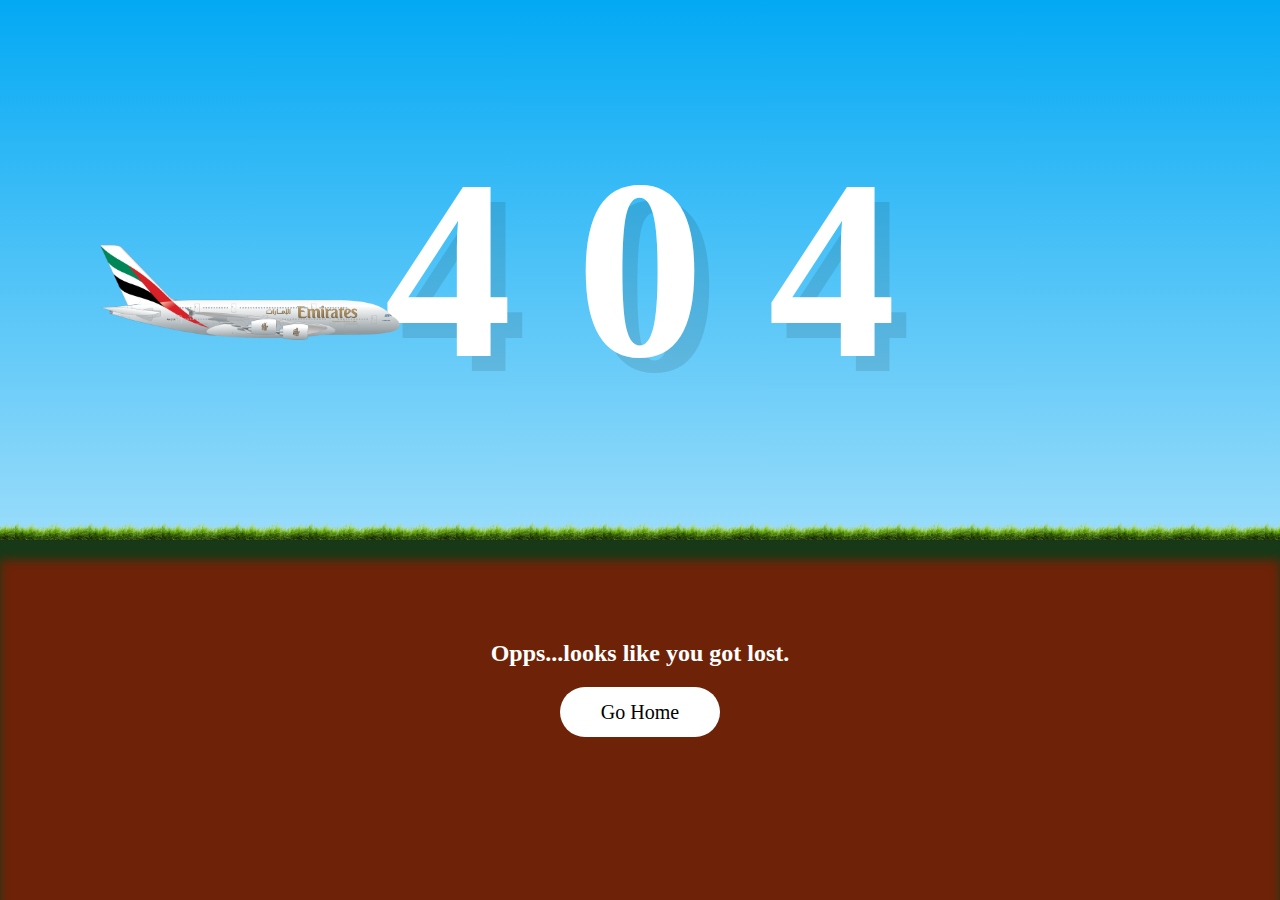
<file: temp1.html>
<!DOCTYPE html>
<html lang="en" lo>
<head>
    <meta charset="UTF-8">
    <title>404 Not Found</title>
    <link rel="stylesheet" href="css/temp1.css">
</head>
<body>
<div class="error">
    <div class="sky">
        <h2>
            <span>4</span>
            <span>0</span>
            <span>4</span>
        </h2>
        <div class="grass"></div>
        <img src="img/plane.png" alt="Plane" class="plane">
    </div>
    <div class="field">
        <h2>Opps...looks like you got lost.</h2>
        <a href="#">Go Home</a>
    </div>
</div>
</body>
</html>
</file>
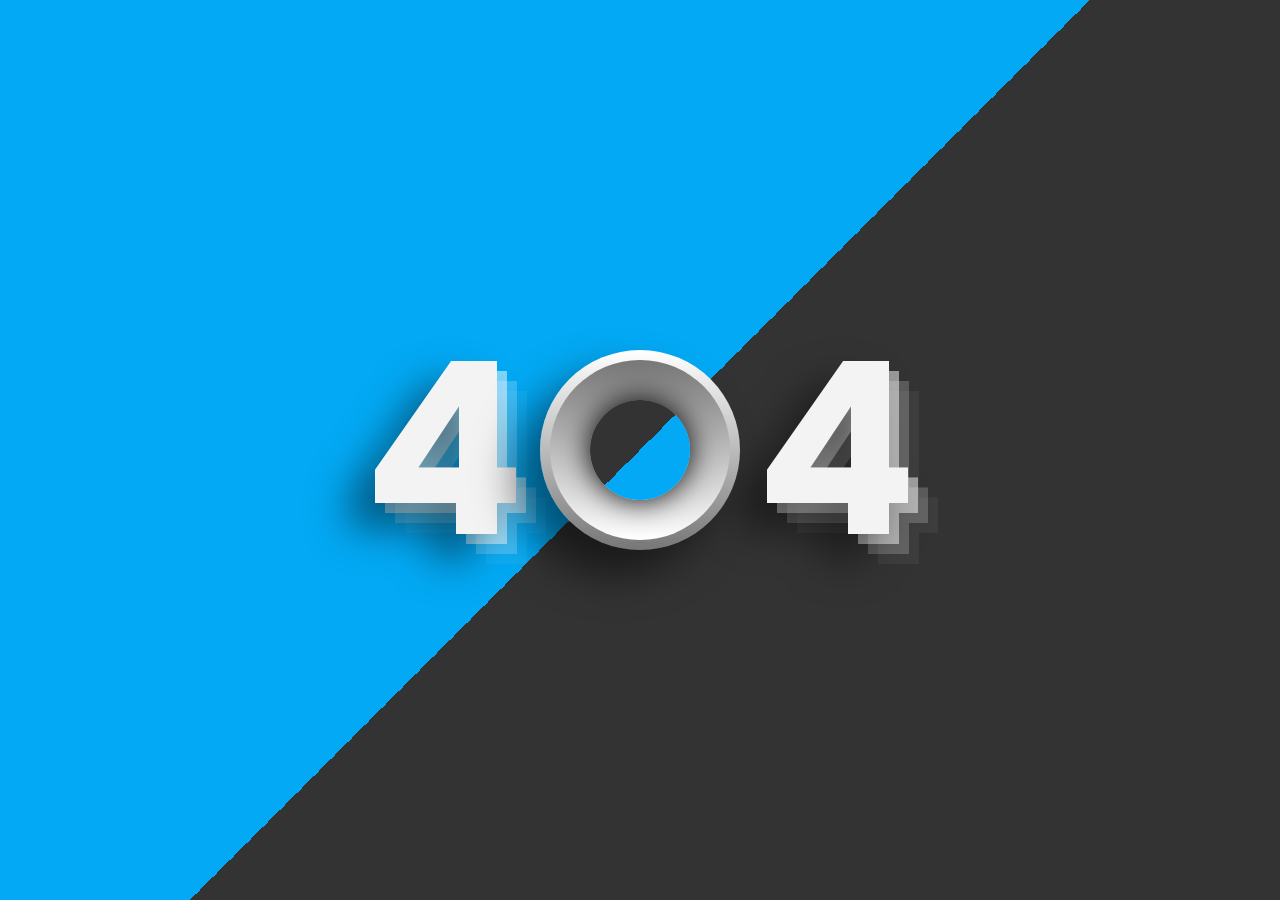
<file: temp2.html>
<!DOCTYPE html>
<html lang="en">
<head>
    <meta charset="UTF-8">
    <title>404 Error Not Found</title>
    <link rel="stylesheet" href="css/temp2.css">
</head>
<body>
<div class="error">
    <h2>
        4
        <span class="zero"></span>
        4
    </h2>
</div>
</body>
</html>
</file>
<file: css/temp1.css>
* {
    margin: 0;
    padding: 0;
    box-sizing: border-box;
    font-family: Consolas;
}

.error{
    min-height: 100vh;
    background: linear-gradient(0deg, #ffffff, #03a9f4);
}

.sky{
    position: relative;
    widows: 100%;
    height: 60vh;
    display: flex;
    justify-content: center;
    align-items: center;
}

.sky h2 {
    font-size: 16em;
    color: #ffffff;
    text-shadow: 15px 15px 0 rgba(0, 0, 0, 0.1);
}

.sky h2 span {
    display: inline-block;
    animation: animate 2s ease-in-out infinite;
}

.sky h2 span:nth-child(even){
    animation-delay: -1s;
}

@keyframes animate {
    0%, 100% {
        transform: translateY(-50px);
    }
    50% {
        transform: translateY(50px);
    }
}

.field {
    padding: 100px;
    height: 40vh;
    background: #6e2308;
    box-shadow: inset 0 20px 10px #183918;
    text-align: center;
}

.field h2{
    color: #ffffff;
    size: 2em;
    margin-bottom: 20px;
}

.field a{
    background: #ffffff;
    color: #000000;width: 160px;
    height: 50px;
    line-height: 50px;
    border-radius: 50px;
    display: inline-block;
    text-decoration: none;
    font-size: 20px;
}

.plane {
    width: 30vw;
    position: absolute;
    bottom: 200px;
    left: 100px;
    max-width: 300px;
}

.grass{
    position: absolute;
    bottom: 0;
    width: 100%;
    height: 20px;
    background: url("../img/grass.png") ;
    background-size: auto 20px;
    background-repeat: repeat-x ;
    background-position: bottom;
    animation: animateGrass 0.2s linear infinite;
}

@keyframes animateGrass {
    0%{
        background-position: 0 0;
    }
    0%{
        background-position: -73px 0;
    }
}
</file>
<file: css/temp2.css>
@import url('https://fonts.googleapis.com/css2?family=Poppins:ital,wght@0,100;0,200;0,300;0,400;0,500;0,600;0,700;0,800;0,900;1,100;1,200;1,300;1,400;1,500;1,600;1,700;1,800;1,900&display=swap');

*{
    margin: 0;
    padding: 0;
    font-family: 'Poppins', sans-serif;
}

body{
    display: flex;
    justify-content: center;
    align-items: center;
    min-height: 100vh;
    background: linear-gradient(135deg, #03a9f4, #03a9f4 50%, #333333 50%, #333333);
}

.error{
    position: relative;
}

.error h2{
    color: #f3f3f3;
    display: flex;
    justify-content: center;
    align-items: center;
    font-size: 15em;
    text-shadow: -25px 25px 40px rgba(0, 0, 0, 0.5),
                10px 10px 0 rgba(255, 255, 255, 0.5),
                20px 20px 0 rgba(255, 255, 255, 0.2),
                30px 30px 0 rgba(255, 255, 255, 0.05);
}

.zero{
    position: relative;
    display: inline-block;
    width: 200px;
    height: 200px;
    background: linear-gradient(to bottom, #ffffff, #777777);
    border-radius: 50%;
    margin: 0 15px;
    box-shadow: -25px 25px 40px rgba(0, 0, 0, 0.5);
}

.zero:before{
    content: '';
    position: absolute;
    width: 180px;
    height: 180px;
    background: linear-gradient(to top, #ffffff, #777777);
    top: 50%;
    left: 50%;
    transform: translate(-50%, -50%);
    border-radius: 50%;
}

.zero:after{
    content: '';
    position: absolute;
    width: 100px;
    height: 100px;
    background: linear-gradient(-45deg, #03a9f4, #03a9f4 50%, #333333 50%, #333333);
    top: 50%;
    left: 50%;
    transform: translate(-50%, -50%);
    border-radius: 50%;
    box-shadow: 0 0 30px rgba(0, 0, 0, 1);
    animation: animate 5s steps(4) infinite;
}

@keyframes animate {
    0%{
        transform: translate(-50%, -50%) rotate(0deg);
    }
    5%{
        transform: translate(-50%, -50%) rotate(18deg);
    }
    10%{
        transform: translate(-50%, -50%) rotate(36deg);
    }
    15%{
        transform: translate(-50%, -50%) rotate(54deg);
    }
    20%{
        transform: translate(-50%, -50%) rotate(72deg);
    }
    25%{
        transform: translate(-50%, -50%) rotate(90deg);
    }
    30%{
        transform: translate(-50%, -50%) rotate(108deg);
    }
    35%{
        transform: translate(-50%, -50%) rotate(126deg);
    }
    40%{
        transform: translate(-50%, -50%) rotate(144deg);
    }
    45%{
        transform: translate(-50%, -50%) rotate(162deg);
    }
    50%{
        transform: translate(-50%, -50%) rotate(180deg);
    }
    55%{
        transform: translate(-50%, -50%) rotate(198deg);
    }
    60%{
        transform: translate(-50%, -50%) rotate(216deg);
    }
    65%{
        transform: translate(-50%, -50%) rotate(234deg);
    }
    70%{
        transform: translate(-50%, -50%) rotate(252deg);
    }
    75%{
        transform: translate(-50%, -50%) rotate(270deg);
    }
    80%{
        transform: translate(-50%, -50%) rotate(288deg);
    }
    85%{
        transform: translate(-50%, -50%) rotate(306deg);
    }
    90%{
        transform: translate(-50%, -50%) rotate(324deg);
    }
    95%{
        transform: translate(-50%, -50%) rotate(342deg);
    }
    100%{
        transform: translate(-50%, -50%) rotate(360deg);
    }
}
</file>
